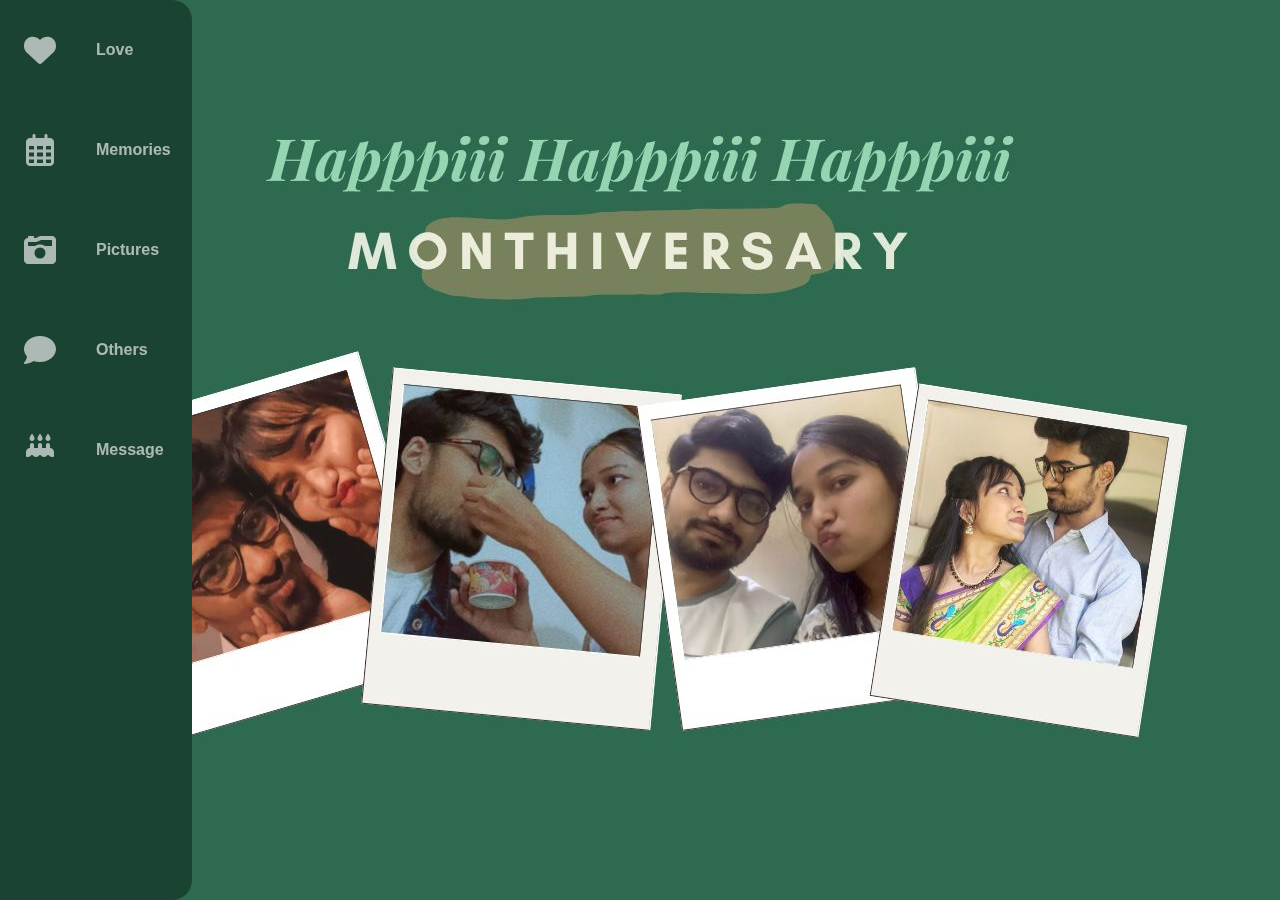
<file: index.html>
<!DOCTYPE html>
<html lang="en">
  <head>
    <meta charset="UTF-8" />
    <meta name="viewport" content="width=device-width, initial-scale=1.0" />
    <title>Happy Birthday Baby!!!!</title>

    <!-- Link to external stylesheet -->
    <link rel="stylesheet" href="homestyle.css" />
  </head>
  <body>
    <!-- Optional Button -->
    <!-- <button id="btn" type="button">CLICK</button> -->

    <!-- Optional Image -->
    <!--
    <div class="twenty-two">
      <img src="images/background.png" alt="Feeling 22" />
    </div>
    -->

    <!-- Side Navigation Bar -->
    <nav class="navbar">
      <ul class="navbar-nav">
        <!-- 22 Things I Love About You -->
        <li class="nav-item">
          <a href="love.html" class="nav-link">
            <svg xmlns="http://www.w3.org/2000/svg" viewBox="0 0 512 512">
              <path
                fill="#d8f3dc"
                d="M47.6 300.4L228.3 469.1c7.5 7 17.4 10.9 27.7 10.9s20.2-3.9 27.7-10.9L464.4 300.4c30.4-28.3 47.6-68 47.6-109.5v-5.8c0-69.9-50.5-129.5-119.4-141C347 36.5 300.6 51.4 268 84L256 96 244 84c-32.6-32.6-79-47.5-124.6-39.9C50.5 55.6 0 115.2 0 185.1v5.8c0 41.5 17.2 81.2 47.6 109.5z"
              />
            </svg>
            <span class="link-text">Love</span>
          </a>
        </li>

        <!-- 22 of My Favorite Memories -->
        <li class="nav-item">
          <a href="memories.html" class="nav-link">
            <svg xmlns="http://www.w3.org/2000/svg" viewBox="0 0 448 512">
              <path
                fill="#d8f3dc"
                d="M152 24c0-13.3-10.7-24-24-24s-24 10.7-24 24V64H64C28.7 64 0 92.7 0 128v16 48V448c0 35.3 28.7 64 64 64H384c35.3 0 64-28.7 64-64V192 144 128c0-35.3-28.7-64-64-64H344V24c0-13.3-10.7-24-24-24s-24 10.7-24 24V64H152V24zM48 192h80v56H48V192zm0 104h80v64H48V296zm128 0h96v64H176V296zm144 0h80v64H320V296zm80-48H320V192h80v56zm0 160v40c0 8.8-7.2 16-16 16H320V408h80zm-128 0v56H176V408h96zm-144 0v56H64c-8.8 0-16-7.2-16-16V408h80zM272 248H176V192h96v56z"
              />
            </svg>
            <span class="link-text">Memories</span>
          </a>
        </li>

        <!-- 22 Pictures of You -->
        <li class="nav-item">
          <a href="pictures.html" class="nav-link">
            <svg xmlns="http://www.w3.org/2000/svg" viewBox="0 0 512 512">
              <path
                fill="#d8f3dc"
                d="M220.6 121.2L271.1 96 448 96v96H333.2c-21.9-15.1-48.5-24-77.2-24s-55.2 8.9-77.2 24H64V128H192c9.9 0 19.7-2.3 28.6-6.8zM0 128V416c0 35.3 28.7 64 64 64H448c35.3 0 64-28.7 64-64V96c0-35.3-28.7-64-64-64H271.1c-9.9 0-19.7 2.3-28.6 6.8L192 64H160V48c0-8.8-7.2-16-16-16H80c-8.8 0-16 7.2-16 16l0 16C28.7 64 0 92.7 0 128zM168 304a88 88 0 1 1 176 0 88 88 0 1 1 -176 0z"
              />
            </svg>
            <span class="link-text">Pictures</span>
          </a>
        </li>

        <!-- 22 Things Others Say About You -->
        <li class="nav-item">
          <a href="others.html" class="nav-link">
            <svg xmlns="http://www.w3.org/2000/svg" viewBox="0 0 512 512">
              <path
                fill="#d8f3dc"
                d="M512 240c0 114.9-114.6 208-256 208c-37.1 0-72.3-6.4-104.1-17.9c-11.9 8.7-31.3 20.6-54.3 30.6C73.6 471.1 44.7 480 16 480c-6.5 0-12.3-3.9-14.8-9.9c-2.5-6-1.1-12.8 3.4-17.4l0 0 .3-.3c.3-.3 .7-.7 1.3-1.4c1.1-1.2 2.8-3.1 4.9-5.7c4.1-5 9.6-12.4 15.2-21.6c10-16.6 19.5-38.4 21.4-62.9C17.7 326.8 0 285.1 0 240C0 125.1 114.6 32 256 32s256 93.1 256 208z"
              />
            </svg>
            <span class="link-text">Others</span>
          </a>
        </li>

        <!-- Birthday Message -->
        <li class="nav-item">
          <a href="birthday.html" class="nav-link">
            <svg xmlns="http://www.w3.org/2000/svg" viewBox="0 0 448 512">
              <path
                fill="#d8f3dc"
                d="M86.4 5.5L61.8 47.6C58 54.1 56 61.6 56 69.2V72c0 22.1 17.9 40 40 40s40-17.9 40-40V69.2c0-7.6-2-15-5.8-21.6L105.6 5.5C103.6 2.1 100 0 96 0s-7.6 2.1-9.6 5.5zm128 0L189.8 47.6c-3.8 6.5-5.8 14-5.8 21.6V72c0 22.1 17.9 40 40 40s40-17.9 40-40V69.2c0-7.6-2-15-5.8-21.6L233.6 5.5C231.6 2.1 228 0 224 0s-7.6 2.1-9.6 5.5zM317.8 47.6c-3.8 6.5-5.8 14-5.8 21.6V72c0 22.1 17.9 40 40 40s40-17.9 40-40V69.2c0-7.6-2-15-5.8-21.6L361.6 5.5C359.6 2.1 356 0 352 0s-7.6 2.1-9.6 5.5L317.8 47.6zM128 176c0-17.7-14.3-32-32-32s-32 14.3-32 32v48c-35.3 0-64 28.7-64 64v71c8.3 5.2 18.1 9 28.8 9c13.5 0 27.2-6.1 38.4-13.4c5.4-3.5 9.9-7.1 13-9.7c1.5-1.3 2.7-2.4 3.5-3.1c.4-.4 .7-.6 .8-.8l.1-.1c3.1-3.2 7.4-4.9 11.9-4.8s8.6 2.1 11.6 5.4c.1 .1 .4 .4 .7 .7c.7 .7 1.7 1.7 3.1 3c2.8 2.6 6.8 6.1 11.8 9.5c10.2 7.1 23 13.1 36.3 13.1s26.1-6 36.3-13.1c5-3.5 9-6.9 11.8-9.5c1.4-1.3 2.4-2.3 3.1-3c.3-.3 .6-.6 .7-.7c3-3.5 7.4-5.4 12-5.4s9 2 12 5.4c.1 .1 .4 .4 .7 .7c.7 .7 1.7 1.7 3.1 3c2.8 2.6 6.8 6.1 11.8 9.5c10.2 7.1 23 13.1 36.3 13.1s26.1-6 36.3-13.1c5-3.5 9-6.9 11.8-9.5c1.4-1.3 2.4-2.3 3.1-3c.3-.3 .6-.6 .7-.7l.1-.1c2.9-3.4 7.1-5.3 11.6-5.4s8.7 1.6 11.9 4.8c.2 .2 .4 .4 .8 .8c.8 .7 1.9 1.8 3.5 3.1c3.1 2.6 7.5 6.2 13 9.7c11.2 7.3 24.9 13.4 38.4 13.4c10.7 0 20.5-3.9 28.8-9V288c0-35.3-28.7-64-64-64V176c0-17.7-14.3-32-32-32s-32 14.3-32 32v48H256V176c0-17.7-14.3-32-32-32s-32 14.3-32 32v48H128V176z"
              />
            </svg>
            <span class="link-text">Message</span>
          </a>
        </li>
      </ul>
    </nav>
  </body>
</html>
</file>
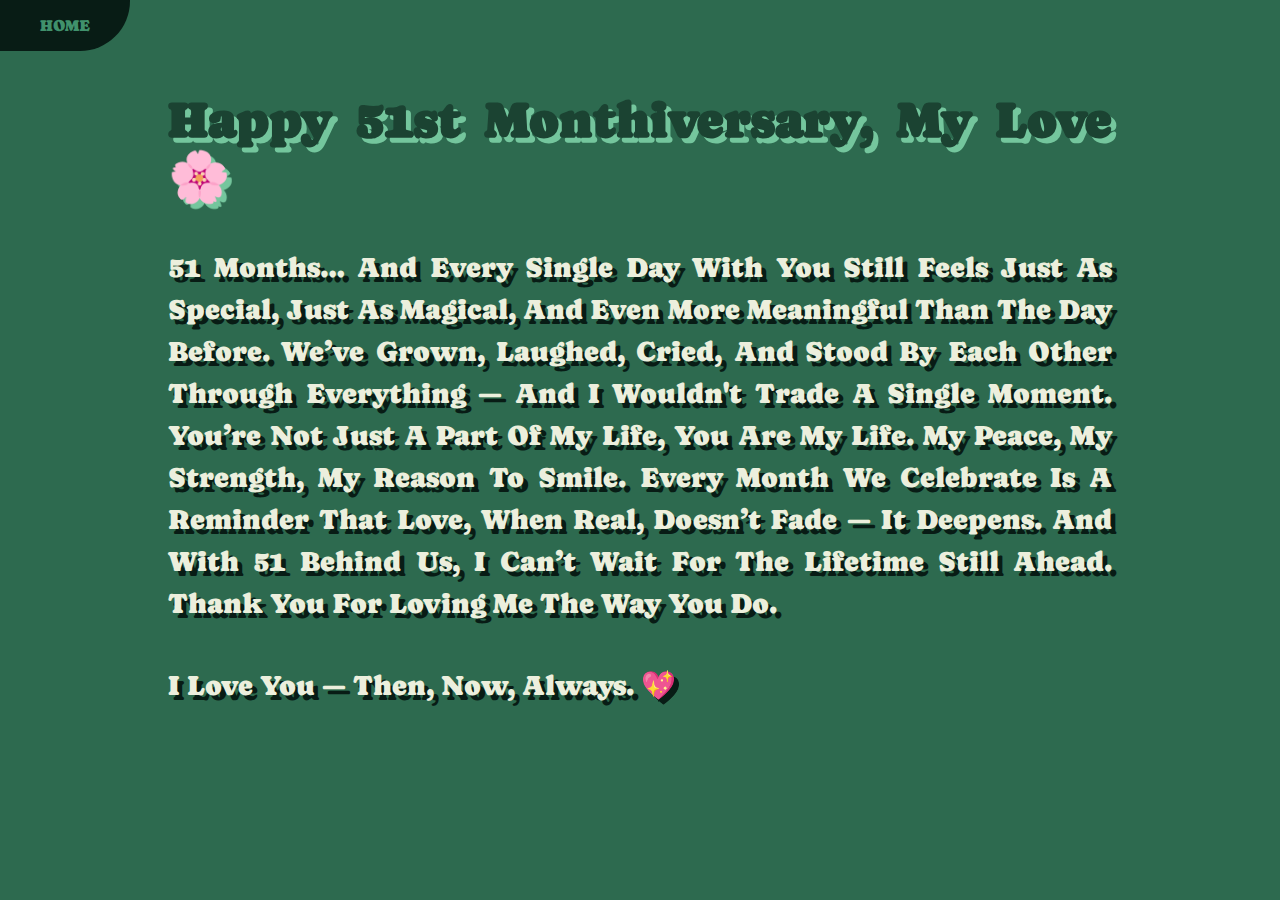
<file: birthday.html>
<!DOCTYPE html>
<html lang="en">
  <head>
    <meta charset="UTF-8" />
    <meta name="viewport" content="width=device-width, initial-scale=1.0" />
    <title>Birthday Message</title>

    <!-- link stylesheet -->
    <link rel="stylesheet" href="style.css" />
  </head>
  <body>
    <!-- home button -->
    <a href="index.html">
      <button class="btn" type="button">HOME</button>
    </a>
    <div class="normal">
      <h1>Happy 51st Monthiversary, My Love 🌸</h1>

      <p>
        51 months… and every single day with you still feels just as special,
        just as magical, and even more meaningful than the day before. We’ve
        grown, laughed, cried, and stood by each other through everything — and
        I wouldn't trade a single moment. You’re not just a part of my life, you
        are my life. My peace, my strength, my reason to smile. Every month we
        celebrate is a reminder that love, when real, doesn’t fade — it deepens.
        And with 51 behind us, I can’t wait for the lifetime still ahead. Thank
        you for loving me the way you do.
      </p>

      <p>I love you — then, now, always. 💖</p>
    </div>
  </body>
</html>
</file>
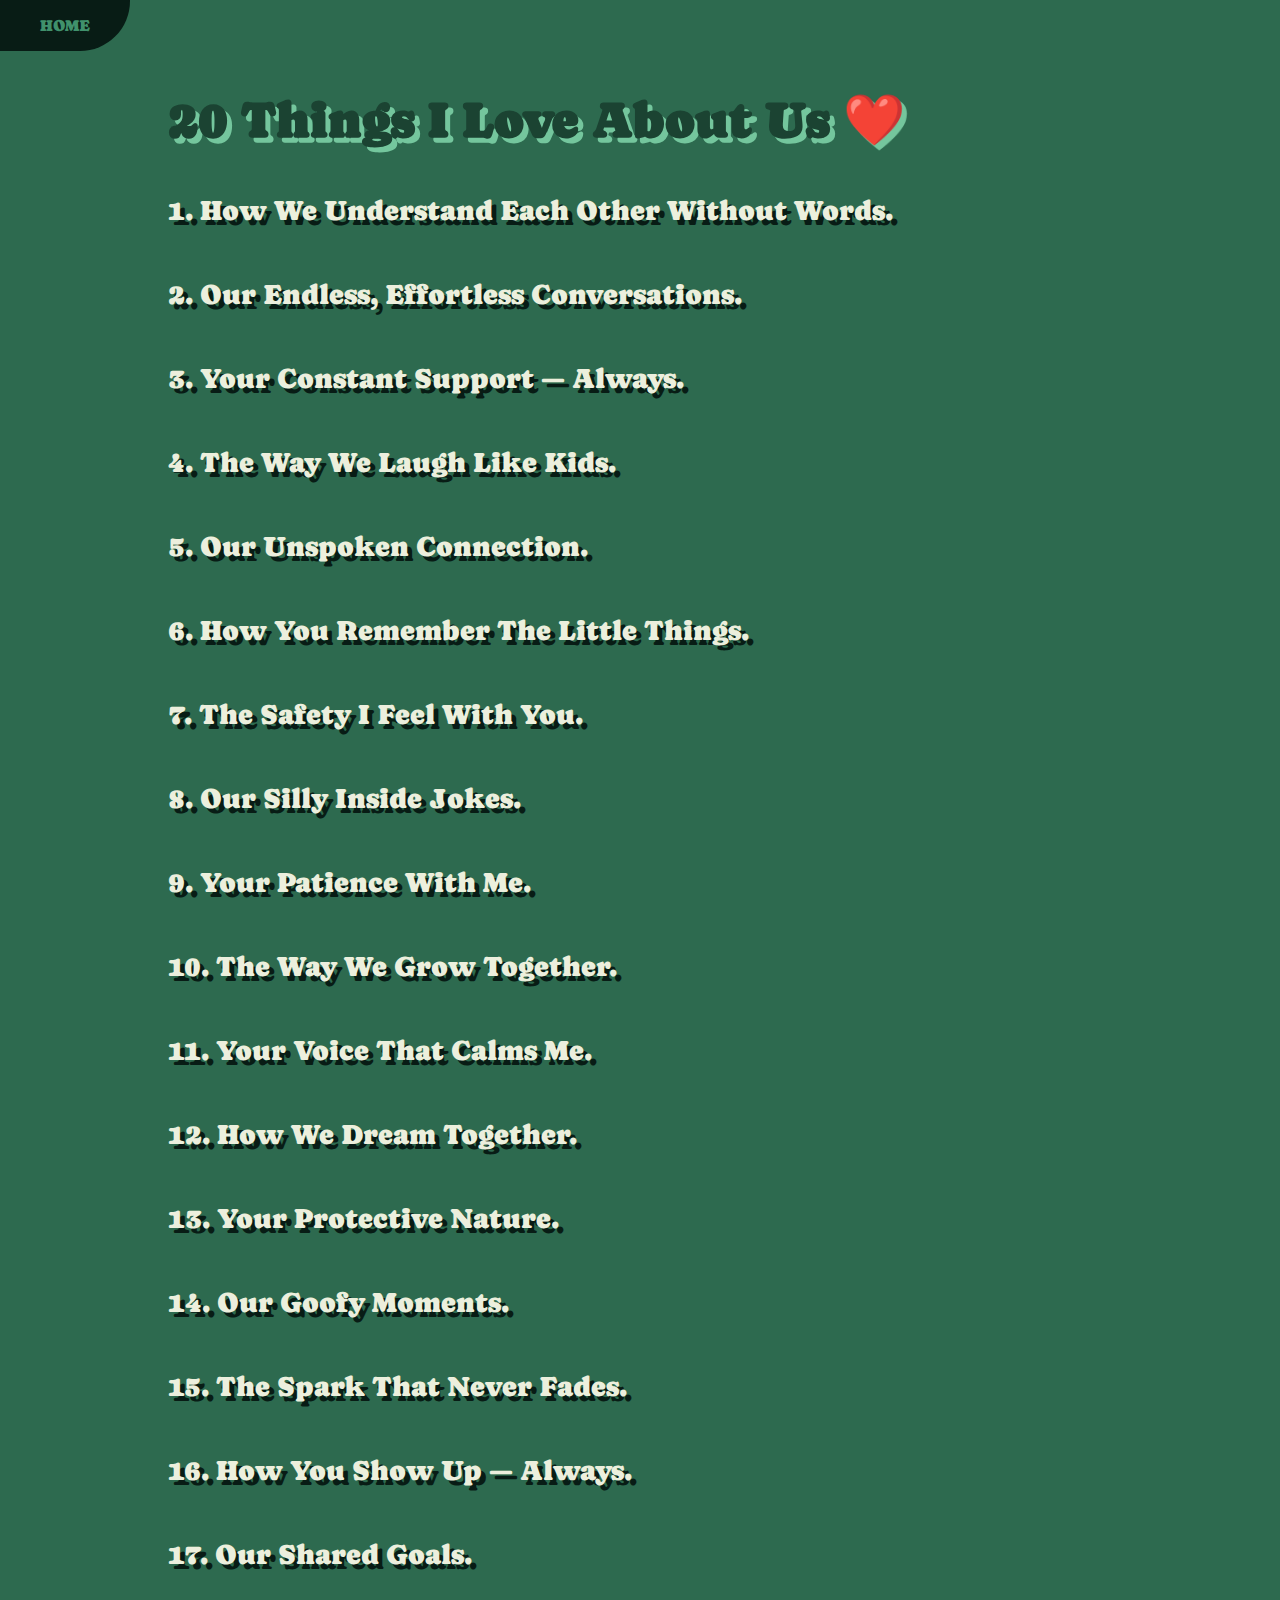
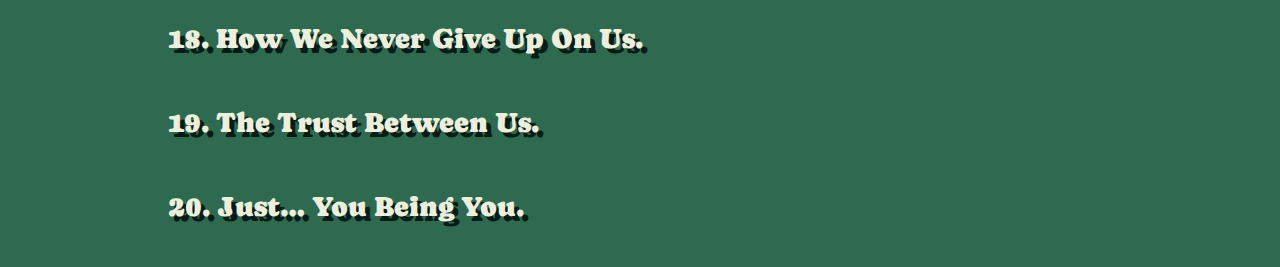
<file: love.html>
<!DOCTYPE html>
<html lang="en">
  <head>
    <meta charset="UTF-8" />
    <meta name="viewport" content="width=device-width, initial-scale=1.0" />
    <title>Our Love ♾️</title>

    <link rel="stylesheet" href="style.css" />
    <link
      rel="shortcut icon"
      href="https://cdn-icons-png.flaticon.com/512/1538/1538920.png"
      type="image/x-icon"
    />
  </head>
  <body>
    <!-- home button -->
    <a href="index.html">
      <button class="btn" type="button">HOME</button>
    </a>
    <div class="normal">
      <h1>20 Things I Love About Us ❤️</h1>

      <p>
        1. How we understand each other without words.
        <br /><br />
        2. Our endless, effortless conversations.
        <br /><br />
        3. Your constant support — always.
        <br /><br />
        4. The way we laugh like kids.
        <br /><br />
        5. Our unspoken connection.
        <br /><br />
        6. How you remember the little things.
        <br /><br />
        7. The safety I feel with you.
        <br /><br />
        8. Our silly inside jokes.
        <br /><br />
        9. Your patience with me.
        <br /><br />
        10. The way we grow together.
        <br /><br />
        11. Your voice that calms me.
        <br /><br />
        12. How we dream together.
        <br /><br />
        13. Your protective nature.
        <br /><br />
        14. Our goofy moments.
        <br /><br />
        15. The spark that never fades.
        <br /><br />
        16. How you show up — always.
        <br /><br />
        17. Our shared goals.
        <br /><br />
        18. How we never give up on us.
        <br /><br />
        19. The trust between us.
        <br /><br />
        20. Just… you being you.
      </p>
    </div>
  </body>
</html>
</file>
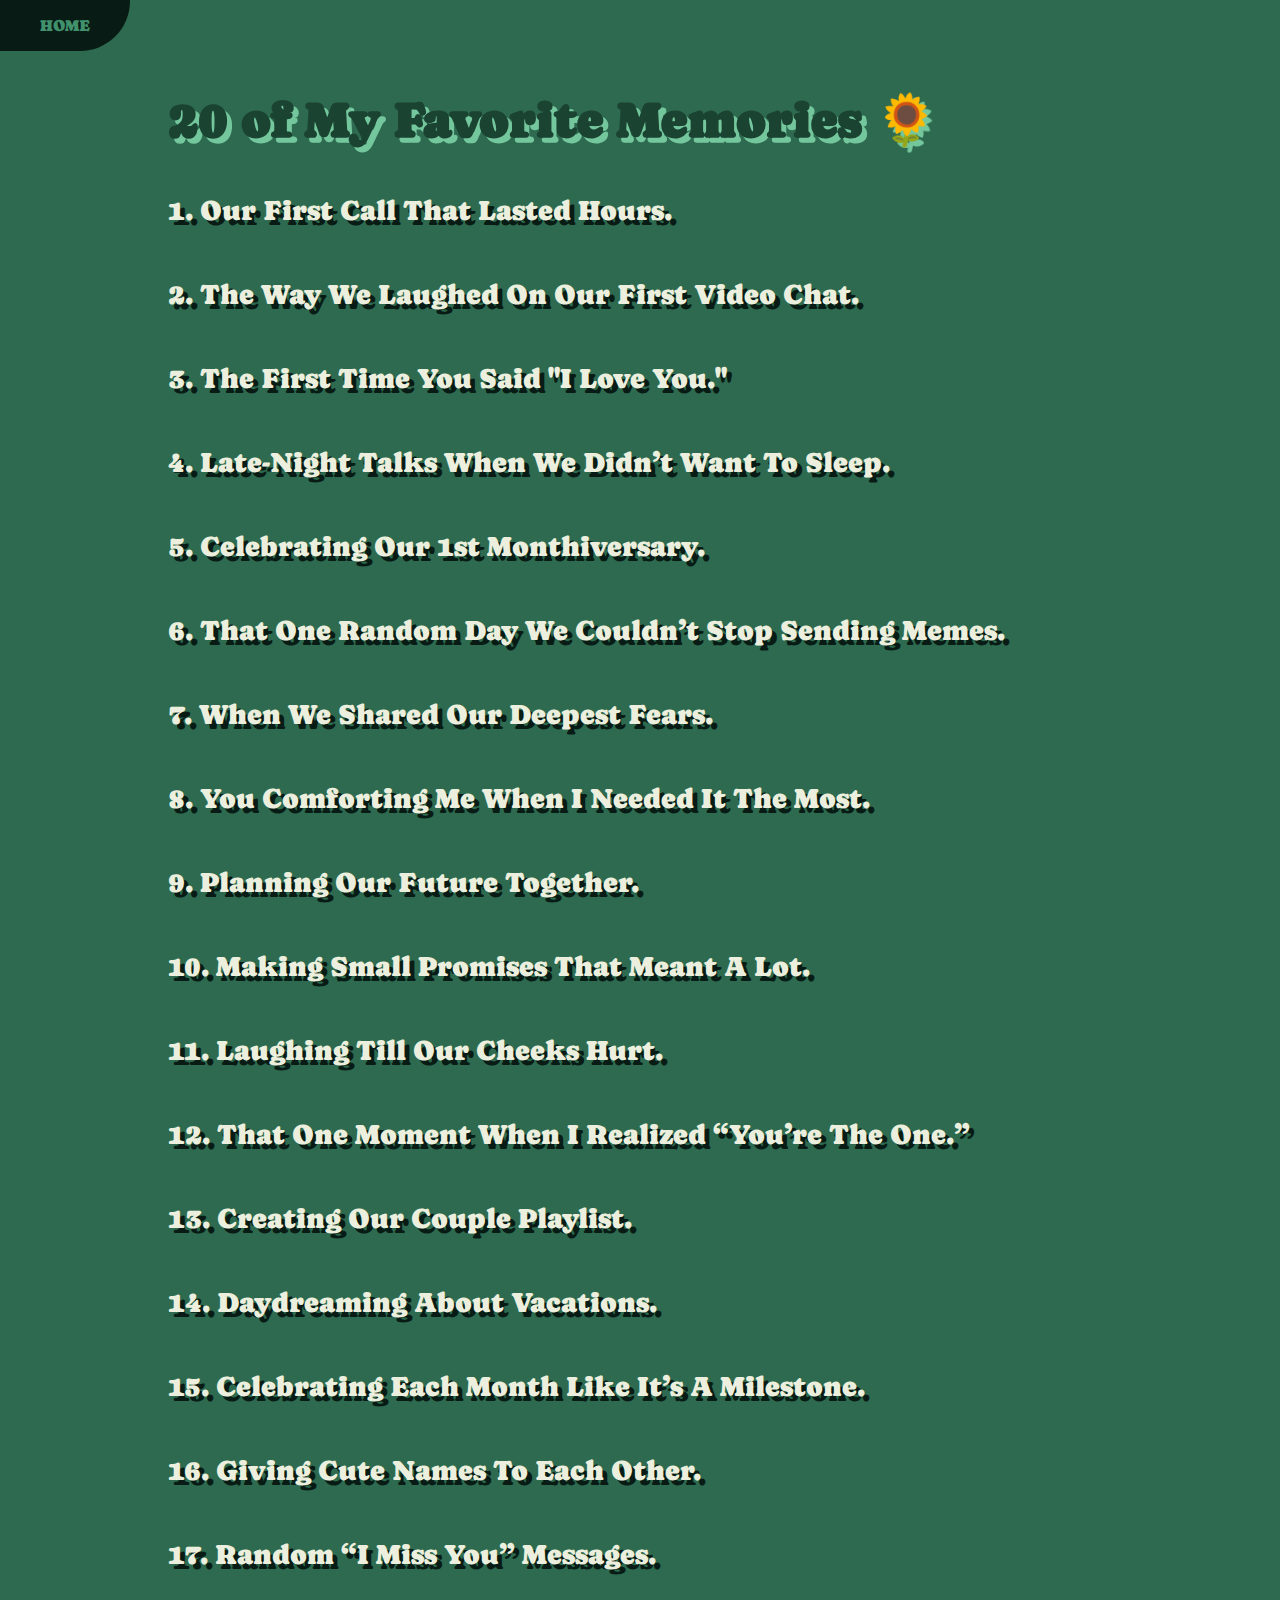
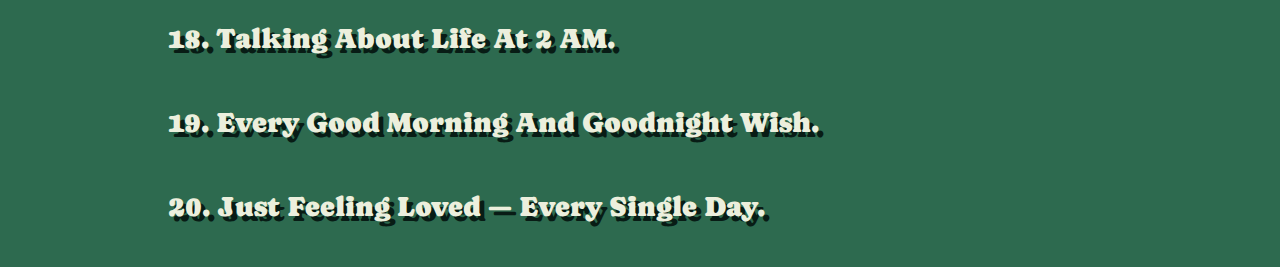
<file: memories.html>
<!DOCTYPE html>
<html lang="en">
  <head>
    <meta charset="UTF-8" />
    <meta name="viewport" content="width=device-width, initial-scale=1.0" />
    <title>Our Memories 🌏</title>

    <!-- link stylesheet -->
    <link rel="stylesheet" href="style.css" />
    <link
      rel="shortcut icon"
      href="https://cdn-icons-png.flaticon.com/512/1538/1538920.png"
      type="image/x-icon"
    />
  </head>
  <body>
    <!-- home button -->
    <a href="index.html">
      <button class="btn" type="button">HOME</button>
    </a>
    <div class="normal">
      <h1>20 of My Favorite Memories 🌻</h1>

      <p>
        1. Our first call that lasted hours.
        <br /><br />
        2. The way we laughed on our first video chat.
        <br /><br />
        3. The first time you said "I love you."
        <br /><br />
        4. Late-night talks when we didn’t want to sleep.
        <br /><br />
        5. Celebrating our 1st monthiversary.
        <br /><br />
        6. That one random day we couldn’t stop sending memes.
        <br /><br />
        7. When we shared our deepest fears.
        <br /><br />
        8. You comforting me when I needed it the most.
        <br /><br />
        9. Planning our future together.
        <br /><br />
        10. Making small promises that meant a lot.
        <br /><br />
        11. Laughing till our cheeks hurt.
        <br /><br />
        12. That one moment when I realized “you’re the one.”
        <br /><br />
        13. Creating our couple playlist.
        <br /><br />
        14. Daydreaming about vacations.
        <br /><br />
        15. Celebrating each month like it’s a milestone.
        <br /><br />
        16. Giving cute names to each other.
        <br /><br />
        17. Random “I miss you” messages.
        <br /><br />
        18. Talking about life at 2 AM.
        <br /><br />
        19. Every good morning and goodnight wish.
        <br /><br />
        20. Just feeling loved — every single day.
      </p>
    </div>
  </body>
</html>
</file>
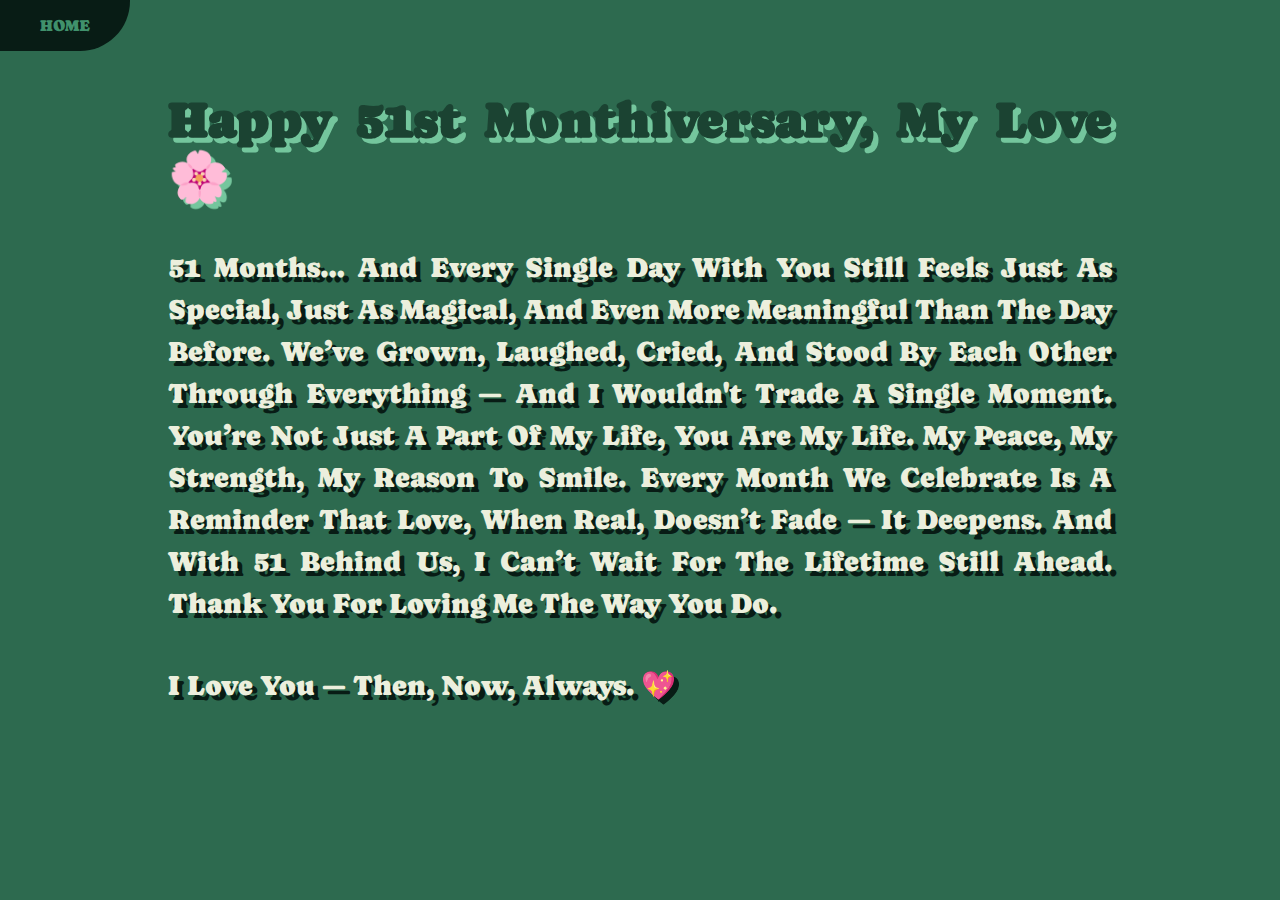
<file: message.html>
<!DOCTYPE html>
<html lang="en">
  <head>
    <meta charset="UTF-8" />
    <meta name="viewport" content="width=device-width, initial-scale=1.0" />
    <title>My Message 💌</title>
    <link
      rel="shortcut icon"
      href="https://cdn-icons-png.flaticon.com/512/1538/1538920.png"
      type="image/x-icon"
    />
    <!-- link stylesheet -->
    <link rel="stylesheet" href="style.css" />
  </head>
  <body>
    <!-- home button -->
    <a href="index.html">
      <button class="btn" type="button">HOME</button>
    </a>
    <div class="normal">
      <h1>Happy 51st Monthiversary, My Love 🌸</h1>

      <p>
        51 months… and every single day with you still feels just as special,
        just as magical, and even more meaningful than the day before. We’ve
        grown, laughed, cried, and stood by each other through everything — and
        I wouldn't trade a single moment. You’re not just a part of my life, you
        are my life. My peace, my strength, my reason to smile. Every month we
        celebrate is a reminder that love, when real, doesn’t fade — it deepens.
        And with 51 behind us, I can’t wait for the lifetime still ahead. Thank
        you for loving me the way you do.
      </p>

      <p>I love you — then, now, always. 💖</p>
    </div>
  </body>
</html>
</file>
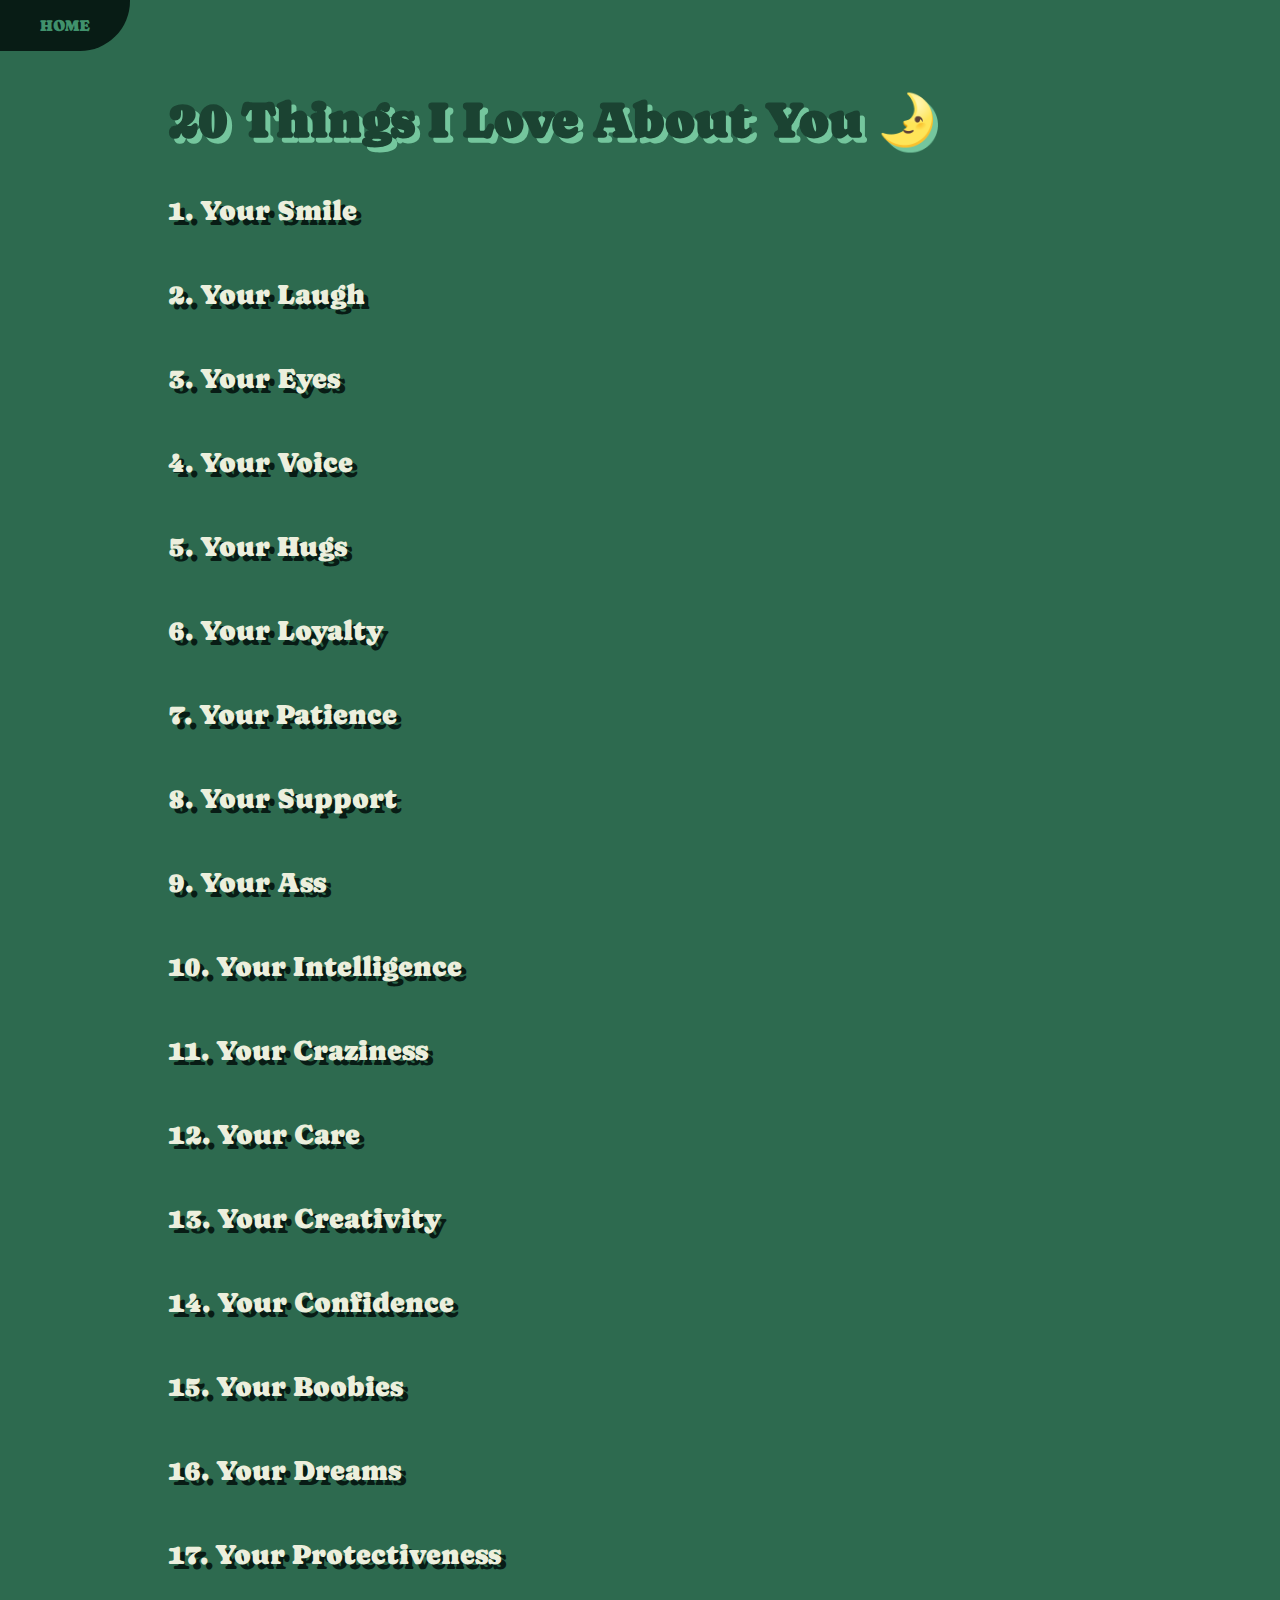
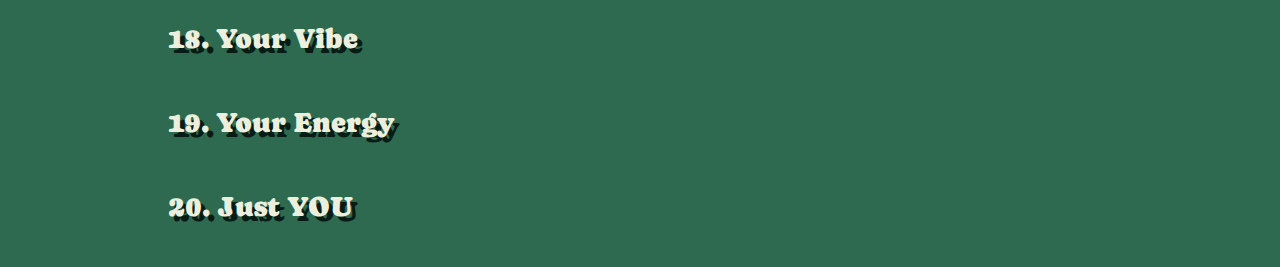
<file: others.html>
<!DOCTYPE html>
<html lang="en">
  <head>
    <meta charset="UTF-8" />
    <meta name="viewport" content="width=device-width, initial-scale=1.0" />
    <title>Others</title>

    <!-- link stylesheet -->
    <link rel="stylesheet" href="style.css" />
  </head>
  <body>
    <!-- home button -->
    <a href="index.html">
      <button class="btn" type="button">HOME</button>
    </a>
    <div class="normal">
      <h1>20 Things I Love About You 🌛</h1>
      <p>
        1. Your smile
        <br /><br />
        2. Your laugh
        <br /><br />
        3. Your eyes
        <br /><br />
        4. Your voice
        <br /><br />
        5. Your hugs
        <br /><br />
        6. Your loyalty
        <br /><br />
        7. Your patience
        <br /><br />
        8. Your support
        <br /><br />
        9. Your ass
        <br /><br />
        10. Your intelligence
        <br /><br />
        11. Your craziness
        <br /><br />
        12. Your care
        <br /><br />
        13. Your creativity
        <br /><br />
        14. Your confidence
        <br /><br />
        15. Your boobies
        <br /><br />
        16. Your dreams
        <br /><br />
        17. Your protectiveness
        <br /><br />
        18. Your vibe
        <br /><br />
        19. Your energy
        <br /><br />
        20. Just YOU
      </p>
    </div>
  </body>
</html>
</file>
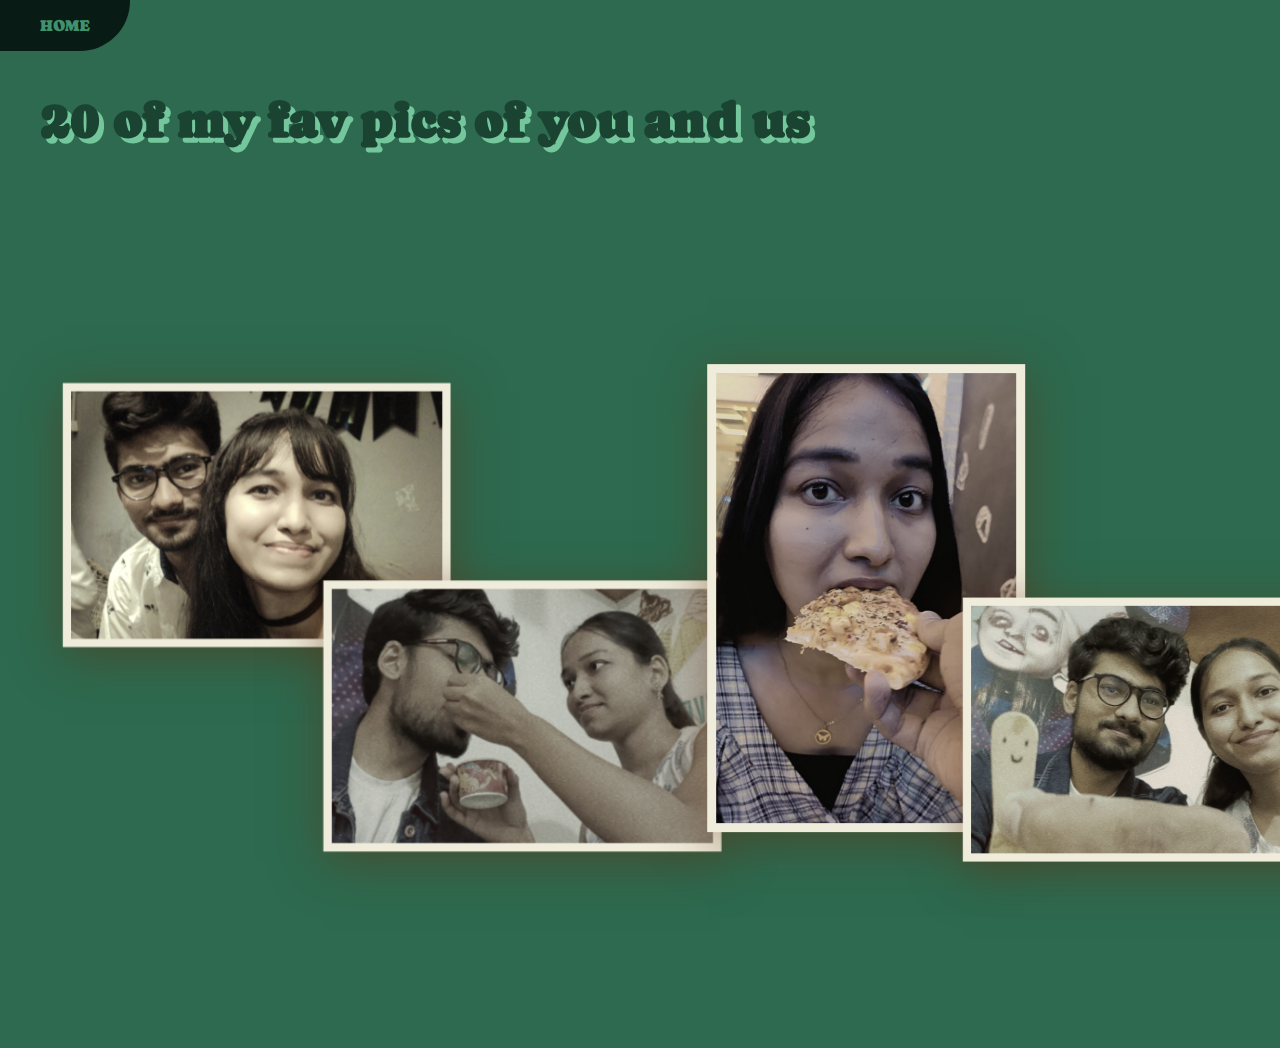
<file: pictures.html>
<!DOCTYPE html>
<html lang="en">
  <head>
    <meta charset="UTF-8" />
    <meta name="viewport" content="width=device-width, initial-scale=1.0" />
    <title>Our Flicks 📽️</title>

    <!-- link stylesheet -->
    <link rel="stylesheet" href="styless.css" />
    <link
      rel="shortcut icon"
      href="https://cdn-icons-png.flaticon.com/512/1538/1538920.png"
      type="image/x-icon"
    />
  </head>
  <body>
    <!-- home button -->
    <a href="index.html">
      <button class="btn" type="button">HOME</button>
    </a>
    <h1>20 of my fav pics of you and us</h1>
    <p></p>
    <div class="external">
      <div class="horizontal-scroll-wrapper">
        <div class="img-wrapper slower">
          <a href="#" target="_self" rel="noopener"
            ><img src="gallery/1.jpg" alt="" />
          </a>
        </div>

        <div class="img-wrapper faster">
          <a href="#" target="_self" rel="noopener">
            <img src="gallery/2.jpg" alt="" />
          </a>
        </div>

        <div class="img-wrapper slower vertical">
          <a href="#" target="_self" rel="noopener">
            <img src="gallery/3.jpg" alt="" />
          </a>
        </div>

        <div class="img-wrapper slower slower-down">
          <a href="#" target="_self" rel="noopener">
            <img src="gallery/4.jpg" alt="" />
          </a>
        </div>

        <div class="img-wrapper">
          <a href="#" target="_self" rel="noopener">
            <img src="gallery/5.jpg" alt="" />
          </a>
        </div>

        <div class="img-wrapper slower">
          <a href="#" target="_self" rel="noopener">
            <img src="gallery/6.jpg" alt="" />
          </a>
        </div>

        <div class="img-wrapper faster1">
          <a href="#" target="_self" rel="noopener">
            <img src="gallery/7.jpg" alt="" />
          </a>
        </div>

        <div class="img-wrapper slower slower2">
          <a href="#" target="_self" rel="noopener">
            <img src="gallery/8.jpg" alt="" />
          </a>
        </div>

        <div class="img-wrapper">
          <a href="#" target="_self" rel="noopener">
            <img src="gallery/9.jpg" alt="" />
          </a>
        </div>

        <div class="img-wrapper slower">
          <a href="#" target="_self" rel="noopener">
            <img src="gallery/10.jpg" alt="" />
          </a>
        </div>
        <!-- skjbcv -->

        <div class="img-wrapper faster">
          <a href="#" target="_self" rel="noopener">
            <img src="gallery/11.jpg" alt="" />
          </a>
        </div>

        <div class="img-wrapper slower vertical">
          <a href="#" target="_self" rel="noopener">
            <img src="gallery/12.jpg" alt="" />
          </a>
        </div>

        <div class="img-wrapper slower slower-down">
          <a href="#" target="_self" rel="noopener">
            <img src="gallery/13.jpg" alt="" />
          </a>
        </div>

        <div class="img-wrapper">
          <a href="#" target="_self" rel="noopener">
            <img src="gallery/14.jpg" alt="" />
          </a>
        </div>

        <div class="img-wrapper slower">
          <a href="#" target="_self" rel="noopener">
            <img src="gallery/15.jpg" alt="" />
          </a>
        </div>

        <div class="img-wrapper faster1">
          <a href="#" target="_self" rel="noopener">
            <img src="gallery/16.jpg" alt="" />
          </a>
        </div>

        <div class="img-wrapper slower slower2">
          <a href="#" target="_self" rel="noopener">
            <img src="gallery/17.jpg" alt="" />
          </a>
        </div>

        <div class="img-wrapper">
          <a href="#" target="_self" rel="noopener">
            <img src="gallery/18.jpg" alt="" />
          </a>
        </div>

        <div class="img-wrapper slower">
          <a href="#" target="_self" rel="noopener">
            <img src="gallery/19.jpg" alt="" />
          </a>
        </div>
        <!-- iug vs -->
        <div class="img-wrapper slower last">
          <a href="#" target="_self" rel="noopener">
            <img src="gallery/20.jpg" alt="" />
          </a>
        </div>
      </div>
    </div>
  </body>
</html>
</file>
<file: homestyle.css>
@import url("https://fonts.googleapis.com/css2?family=Caprasimo&display=swap");
@import url("https://fonts.cdnfonts.com/css/lufga");

:root {
    --bg-primary: #1b4332;
    --bg-secondary: #74c69d;
    --text-secondary: #2d6a4f;
}

* {
    margin: 0;
    padding: 0;
    color: #d8f3dc;
    font-size: 16px;
    font-family: "Lufga", sans-serif;
    /* outline: red dashed 1px; */
}

.caprasimo-regular {
    font-family: "Lufga", sans-serif;
    font-weight: bold;
    /* font-style: normal; */
}

body {
    background-color: #2d6a4f;
    background-image: url("images/SampleBG.jpg");
    background-repeat: no-repeat;
    background-size: contain;
    background-position: center center;
    background-attachment: fixed;
}

.navbar {
    width: auto;
    height: 100vh;
    position: fixed;
    top: 0;
    background-color: var(--bg-primary);
    transition: height 200ms ease;
    border-radius: 0 20px 20px 0px;
}

.navbar-nav {
    list-style: none;
    padding: 0;
    margin: 0;
    display: flex;
    flex-direction: column;
    align-items: center;
}

.nav-item {
    width: 100%;
    padding: 10px 0;
    margin: 0 auto;
}

/* .nav-item:last-child{
    margin-top: auto;
} */

.nav-link {
    display: flex;
    align-items: center;
    height: 5rem;
    color: var(--bg-primary);
    text-decoration: none;
    filter: grayscale(100%) opacity(0.7);
    transition: 600ms;
}

.nav-link svg {
    width: 2rem;
    height: 2rem;
    object-fit: contain;
}

.nav-link:hover {
    filter: grayscale(0%) opacity(1);
    background: var(--bg-secondary);
    color: var(--text-secondary);
}

.link-text {
    display: none;
    margin-left: 1rem;
    font-weight: bold;
}

.nav-link svg {
    min-width: 2rem;
    margin: 0 1.5rem;
}

.navbar:hover {
    width: 12rem;
}

.navbar:hover .link-text {
    display: block;
}
@media screen and (max-width: 600px) {
    .navbar {
        border-radius: 0 0px 20px 20px;
        height: auto;
        width: 100%;
    }
    .navbar:hover {
        width: 100%;
    }
    .navbar-nav {
        flex-direction: row;
    }

    .navbar:hover .link-text {
        display: none;
    }
    .nav-link:hover {
        border-radius: 100px;
    }
    .nav-item {
        width: 0;
        place-items: center;
    }
}
</file>
<file: style.css>
@import url("https://fonts.googleapis.com/css2?family=Caprasimo&display=swap");
@import url("https://fonts.cdnfonts.com/css/lufga");

:root {
    --bg-primary: #1b4332;
    --bg-secondary: #74c69d;
    --text-primary: #40916c;
    --text-secondary: #081c15;
}

* {
    margin: 0;
    padding: 0;
    color: #ecefdd;
    font-size: 16px;
    font-family: "Caprasimo", serif;
    /* outline: red dashed 1px; */
}

.caprasimo-regular {
    font-family: "Caprasimo", serif;
    font-weight: 400;
    font-style: normal;
}

body {
    background-color: #2d6a4f;
    /* padding: 15px; */
    /* display: grid;
    place-items: center; */
}

.btn {
    background-color: var(--text-secondary);
    color: var(--text-primary);
    text-align: center;
    text-decoration: none;
    top: 0;
    left: 0;
    font-size: 16px;
    padding: 16px 40px;
    border: none;
    cursor: pointer;
    border-top-right-radius: 0;
    border-bottom-right-radius: 50px;
}
.normal {
    margin: 0 auto;
    width: 80%;
    text-align: justify;
}
h1 {
    font-size: 50px;
    margin: 40px;
    color: var(--bg-primary);
    text-shadow: 5px 5px #74c69d;
}

p {
    font-size: 28px;
    margin: 40px;
    text-shadow: 5px 5px var(--text-secondary);
    text-transform: capitalize;
    line-height: 1.5;
}

.gallery {
    display: inline-block;
    border: 5px solid var(--bg-secondary);
    margin: 5px;
}

.gallery .description {
    padding: 10px;
    text-align: center;
}

.gallery:hover {
    border: 1px solid var(--bg-primary);
}
</file>
<file: styless.css>
@import url("https://fonts.googleapis.com/css2?family=Caprasimo&display=swap");
:root {
    --bg-primary: #1b4332;
    --bg-secondary: #74c69d;
    --text-primary: #40916c;
    --text-secondary: #081c15;
}
body {
    font-weight: 500;
    background: #2d6a4f;
    color: #5d4037;
}
* {
    box-sizing: border-box;
    margin: 0;
    padding: 0;
}

/* hide scrollbar */
::-webkit-scrollbar {
    width: 1px;
    height: 1px;
}

::-webkit-scrollbar-button {
    width: 1px;
    height: 1px;
}
.external {
    overflow: hidden;
    height: 100vh;
}

.horizontal-scroll-wrapper {
    display: flex;
    flex-direction: column;
    align-items: center;
    width: 100vh;
    transform: rotate(-90deg) translate3d(0, -100vh, 0);
    transform-origin: right top;
    overflow-y: auto;
    overflow-x: hidden;
    padding: 0;
    height: 100vw;
    perspective: 1px;
    transform-style: preserve-3d;
    padding-bottom: 10rem;
}
.img-wrapper {
    transform: rotate(90deg);
    display: flex;
    align-items: center;
    justify-content: center;
    min-height: 40vh;
    transform-origin: 50% 50%;
    transform: rotate(90deg) translateZ(0.1px) scale(0.9) translateX(0px) translateY(-3vh);
    transition: 1s;
}

.img-wrapper:hover {
    min-height: 65vh;
}

.slower {
    transform: rotate(90deg) translateZ(-0.2px) scale(1.1) translateX(0%) translateY(-10vh);
}
.slower1 {
    transform: rotate(90deg) translateZ(-0.25px) scale(1.05) translateX(0%) translateY(8vh);
}
.slower2 {
    transform: rotate(90deg) translateZ(-0.3px) scale(1.3) translateX(0%) translateY(2vh);
}
.slower-down {
    transform: rotate(90deg) translateZ(-0.2px) scale(1.1) translateX(0%) translateY(16vh);
}
.faster {
    transform: rotate(90deg) translateZ(0.15px) scale(0.8) translateX(0%) translateY(14vh);
}
.faster1 {
    transform: rotate(90deg) translateZ(0.05px) scale(0.8) translateX(0%) translateY(10vh);
}
.fastest {
    transform: rotate(90deg) translateZ(0.22px) scale(0.7) translateX(-10vh) translateY(-15vh);
}
.vertical {
    transform: rotate(90deg) translateZ(-0.15px) scale(1.15) translateX(0%) translateY(0%);
}
.last {
    transform: rotate(90deg) translateZ(-0.2px) scale(1.1) translateX(25vh) translateY(-8vh);
}
.scroll-info,
header {
    position: absolute;
    left: 1rem;
}

header {
    bottom: 1rem;
}
.scroll-info {
    top: 1rem;
}
a {
    color: inherit;
    font-weight: 500;
}
h1 {
    font-size: 50px;
    margin: 40px 40px 0 40px;
    color: var(--bg-primary);
    text-shadow: 5px 5px #74c69d;
    font-family: "Caprasimo", serif;
}
.img-wrapper a {
    overflow: hidden;
    display: block;
    padding: 1vh;
    background: #efecdb;
    box-shadow: 0 10px 50px #5f2f1182;
}
.btn {
    background-color: var(--text-secondary);
    color: var(--text-primary);
    text-align: center;
    text-decoration: none;
    top: 0;
    left: 0;
    font-size: 16px;
    padding: 16px 40px;
    border: none;
    cursor: pointer;
    border-top-right-radius: 0;
    border-bottom-right-radius: 50px;
    font-family: "Caprasimo", serif;
}
img {
    max-width: 45vh;
    max-height: 50vh;
    transition: 0.5s;
    vertical-align: top;
    filter: saturate(40%) sepia(30%) hue-rotate(5deg);
}
a:hover img {
    filter: none;
}
p {
    margin: 0;
}
.scroll-info {
    display: flex;
    align-items: center;
}
.icon svg {
    width: 50px;
    fill: currentcolor;
}
</file>
